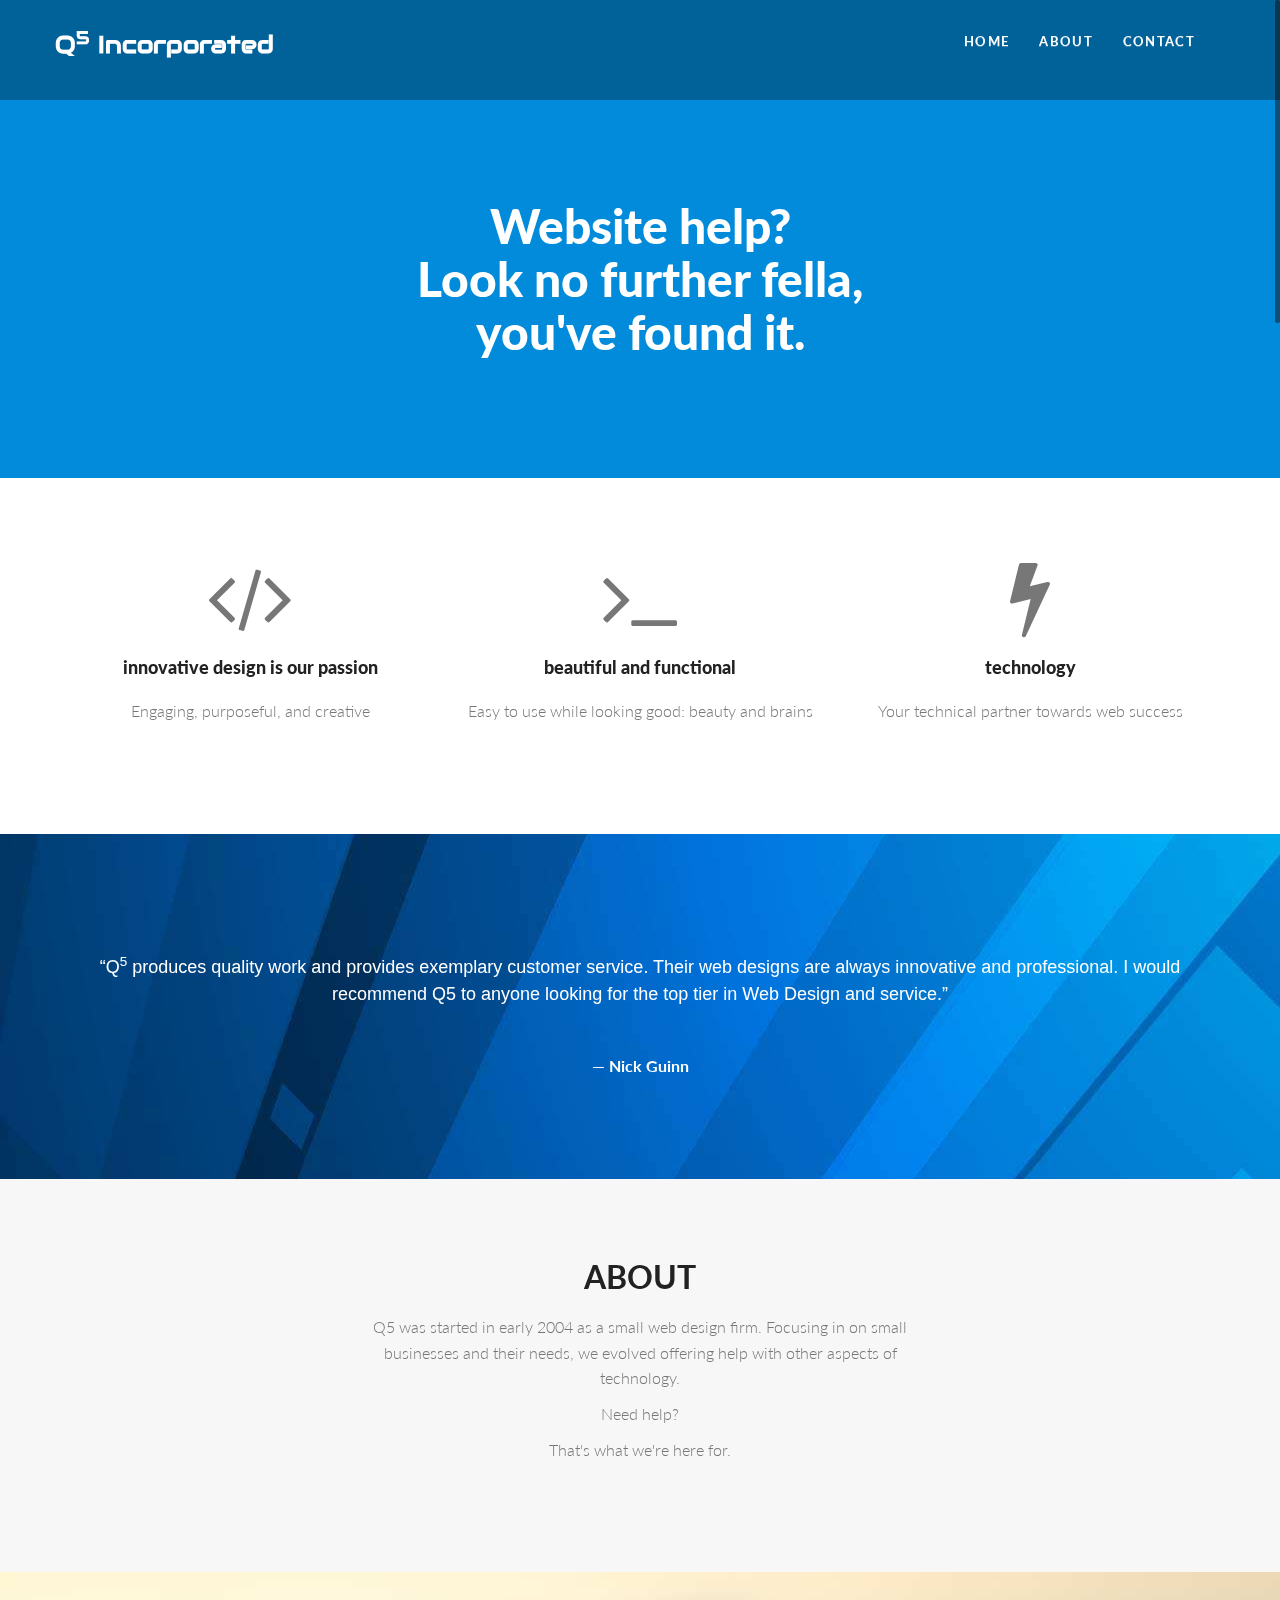
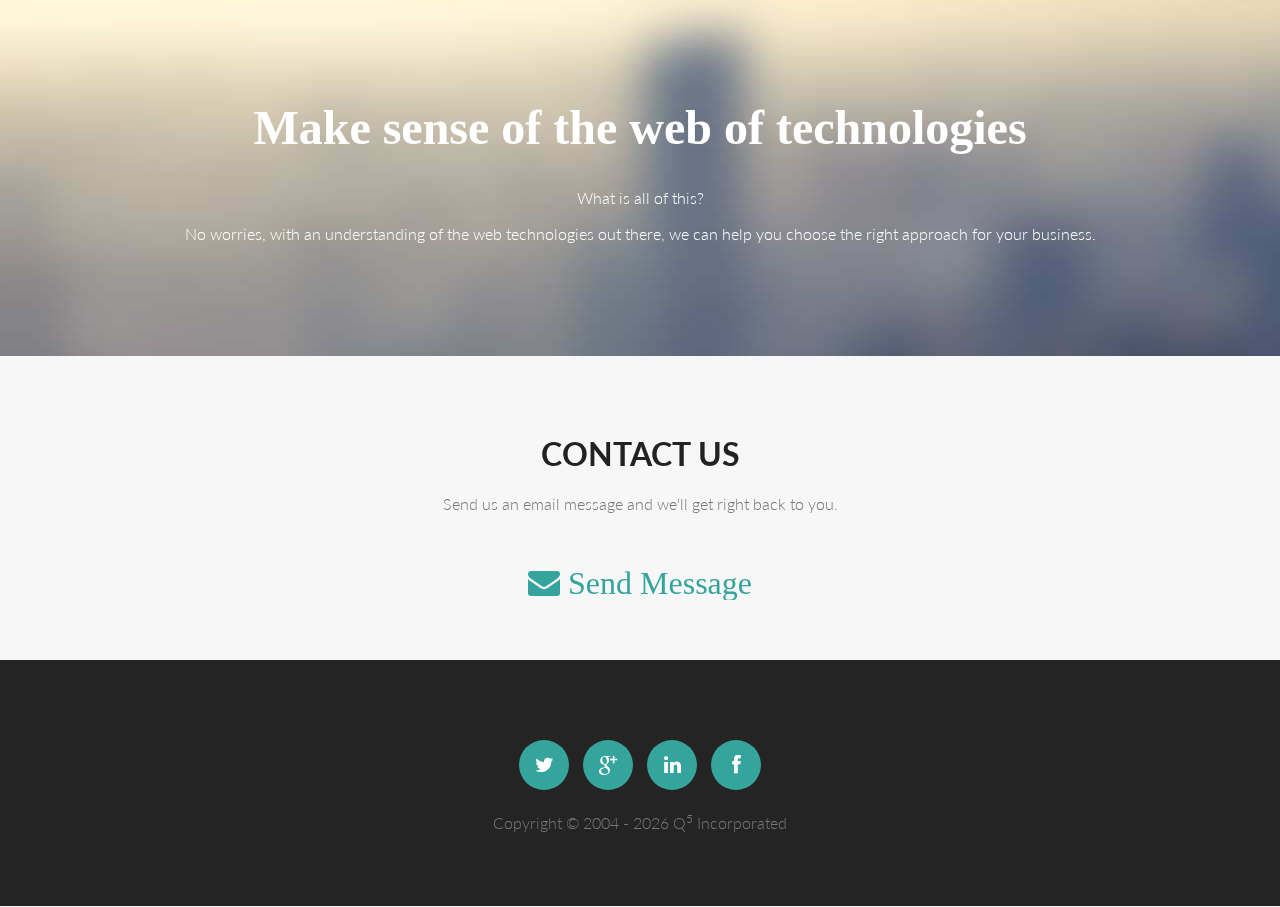
<file: index.html>
<!DOCTYPE html>
<!--[if lt IE 7]>      <html class="no-js lt-ie9 lt-ie8 lt-ie7"> <![endif]-->
<!--[if IE 7]>         <html class="no-js lt-ie9 lt-ie8"> <![endif]-->
<!--[if IE 8]>         <html class="no-js lt-ie9"> <![endif]-->
<!--[if gt IE 8]><!--> <html class="no-js"> <!--<![endif]-->
    <head>
		<!-- BASICS -->
        <meta charset="utf-8">
		<meta http-equiv="X-UA-Compatible" content="IE=edge,chrome=1">
        <title>Q5 Incorporated</title>
        <meta name="description" content="">
		<meta name="viewport" content="width=device-width, initial-scale=1.0">
		<link rel="stylesheet" type="text/css" href="css/isotope.css" media="screen" />
		<link rel="stylesheet" href="js/fancybox/jquery.fancybox.css" type="text/css" media="screen" />
		<link rel="stylesheet" href="css/bootstrap.css">
		<link rel="stylesheet" href="css/bootstrap-theme.css">
        <link rel="stylesheet" href="css/style.css">
		<!-- skin -->
		<link rel="stylesheet" href="skin/default.css">
		<link rel="icon" type="image/ico" href="/favicon.ico" />
    </head>

    <body>
		<section id="header" class="appear"></section>
		<div class="navbar navbar-fixed-top" role="navigation" data-0="line-height:100px; height:100px; background-color:rgba(0,0,0,0.3);" data-300="line-height:60px; height:60px; background-color:rgba(0,0,0,1);">
			 <div class="container">
				<div class="navbar-header">
					<button type="button" class="navbar-toggle" data-toggle="collapse" data-target=".navbar-collapse">
						<span class="fa fa-bars color-white"></span>
					</button>
					<h1><a class="navbar-brand" href="/" data-0="line-height:90px;" data-300="line-height:50px;">
						<!--<img src="uploads/Q5-250X116.png" alt="Q5-250X116" width="250" height="40">-->
						Q<sup>5</sup> Incorporated
					</a></h1>
				</div>
				<div class="navbar-collapse collapse">
					<ul class="nav navbar-nav" data-0="margin-top:20px;" data-300="margin-top:5px;">
						<li class="active"><a href="/">Home</a></li>
						<li><a href="#section-about">About</a></li>
<!--						<li><a href="#section-works">Portfolio</a></li>-->
						<li><a href="#section-contact">Contact</a></li>
					</ul>
				</div><!--/.navbar-collapse -->
			</div>
		</div>

		<section class="featured">
			<div class="container">
				<div class="row mar-bot40">
					<div class="col-md-6 col-md-offset-3">

						<div class="align-center">
<!--							<i class="fa fa-flask fa-5x mar-bot20"></i>-->
							<h2 class="slogan"><!--Welcome to Q<sup>5</sup> Incorporated-->
<!--							<img src="uploads/Q5-250X116.png" /></h2>-->
							<p>
							Website help?<br />Look no further fella, you've found it.
							</p>
						</div>
					</div>
				</div>
			</div>
		</section>

		<!-- services -->
		<section id="section-services" class="section pad-bot30 bg-white">
		<div class="container">

			<div class="row mar-bot40">
				<div class="col-lg-4" >
					<div class="align-center">
						<i class="fa fa-code fa-5x mar-bot20"></i>
						<h4 class="text-bold">innovative design is our passion</h4>
						<p>Engaging, purposeful, and creative
						</p>
					</div>
				</div>

				<div class="col-lg-4" >
					<div class="align-center">
						<i class="fa fa-terminal fa-5x mar-bot20"></i>
						<h4 class="text-bold">beautiful and functional</h4>
						<p>Easy to use while looking good: beauty and brains
						</p>
					</div>
				</div>

				<div class="col-lg-4" >
					<div class="align-center">
						<i class="fa fa-bolt fa-5x mar-bot20"></i>
						<h4 class="text-bold">technology</h4>
						<p>Your technical partner towards web success
						</p>
					</div>
				</div>

			</div>

		</div>
		</section>

		<!-- spacer section:testimonial -->
		<section id="testimonials" class="section" data-stellar-background-ratio="0.5">
		<div class="container">
			<div class="row">
					<div class="col-lg-12">
							<div class="align-center">
										<div class="testimonial pad-top40 pad-bot40 clearfix">
											<h5>&#8220;Q<sup>5</sup> produces quality work and provides exemplary customer service. Their web designs are always innovative and professional. I would recommend Q5 to anyone looking for the top tier in Web Design and service.&#8221;
											</h5>
											<br/>
											<span class="author">&mdash; Nick Guinn</span>
										</div>

								</div>
							</div>
					</div>

			</div>
		</div>
		</section>

		<!-- about -->
		<section id="section-about" class="section appear clearfix">
		<div class="container">

				<div class="row mar-bot40">
					<div class="col-md-offset-3 col-md-6">
						<div class="section-header">
							<h2 class="section-heading animated" data-animation="bounceInUp">About</h2>
							<p>Q5 was started in early 2004 as a small web design firm. Focusing in on small businesses and their needs, we evolved offering help with other aspects of technology.</p>
							<p>Need help?</p>
							<p>That's what we're here for.</p>
						</div>
					</div>
				</div>

<!--					<div class="row align-center mar-bot40">
						<div class="col-md-3">
							<div class="team-member">
								<figure class="member-photo"><img src="img/team/member1.jpg" alt="" /></figure>
								<div class="team-detail">
									<h4>Jason Doe</h4>
									<span>User experiences</span>
								</div>
							</div>
						</div>
						<div class="col-md-3">
							<div class="team-member">
								<figure class="member-photo"><img src="img/team/member2.jpg" alt="" /></figure>
								<div class="team-detail">
									<h4>Timothy Clark</h4>
									<span>Web developer</span>
								</div>
							</div>
						</div>
						<div class="col-md-3">
							<div class="team-member">
								<figure class="member-photo"><img src="img/team/member3.jpg" alt="" /></figure>
								<div class="team-detail">
								<h4>Vicky Tan</h4>
									<span>Web designer</span>
								</div>
							</div>
						</div>
						<div class="col-md-3">
							<div class="team-member">
								<figure class="member-photo"><img src="img/team/member4.jpg" alt="" /></figure>
								<div class="team-detail">
								<h4>Kevin Peterson</h4>
									<span>UI designer</span>
								</div>
							</div>
						</div>
					</div>-->

		</div>
		</section>
		<!-- /about -->

		<!-- spacer section:stats -->
		<section id="parallax1" class="section pad-top40 pad-bot40" data-stellar-background-ratio="0.5">
			<div class="container">
            <div class="align-center pad-top40 pad-bot40">
                <blockquote class="bigquote color-white">Make sense of the web of technologies</blockquote>
				<p class="color-white">What is all of this?</p>
				<p class="color-white">No worries, with an understanding of the web technologies out there, we can help you choose the right approach for your business.</p>
            </div>
			</div>
		</section>

		<!-- section works -->
<!--		<section id="section-works" class="section appear clearfix">
			<div class="container">

				<div class="row mar-bot40">
					<div class="col-md-offset-3 col-md-6">
						<div class="section-header">
							<h2 class="section-heading animated" data-animation="bounceInUp">Portfolio</h2>
							<p>Neque porro quisquam est, qui dolorem ipsum quia dolor sit amet consectetur, adipisci velit, sed quia non numquam.</p>
						</div>
					</div>
				</div>

                        <div class="row">
                          <nav id="filter" class="col-md-12 text-center">
                            <ul>
                              <li><a href="#" class="current btn-theme btn-small" data-filter="*">All</a></li>
                              <li><a href="#"  class="btn-theme btn-small" data-filter=".webdesign" >Web Design</a></li>
                              <li><a href="#"  class="btn-theme btn-small" data-filter=".photography">Photography</a></li>
                              <li ><a href="#" class="btn-theme btn-small" data-filter=".print">Print</a></li>
                            </ul>
                          </nav>
                          <div class="col-md-12">
                            <div class="row">
                              <div class="portfolio-items isotopeWrapper clearfix" id="3">

                                <article class="col-md-4 isotopeItem webdesign">
									<div class="portfolio-item">
										<img src="img/portfolio/img1.jpg" alt="" />
										 <div class="portfolio-desc align-center">
											<div class="folio-info">
												<h5><a href="#">Portfolio name</a></h5>
												<a href="img/portfolio/img1.jpg" class="fancybox"><i class="fa fa-plus fa-2x"></i></a>
											 </div>
										 </div>
									</div>
                                </article>

                                <article class="col-md-4 isotopeItem photography">
									<div class="portfolio-item">
										<img src="img/portfolio/img2.jpg" alt="" />
										 <div class="portfolio-desc align-center">
											<div class="folio-info">
												<h5><a href="#">Portfolio name</a></h5>
												<a href="img/portfolio/img2.jpg" class="fancybox"><i class="fa fa-plus fa-2x"></i></a>
											 </div>
										 </div>
									</div>
                                </article>


                                <article class="col-md-4 isotopeItem photography">
									<div class="portfolio-item">
										<img src="img/portfolio/img3.jpg" alt="" />
										 <div class="portfolio-desc align-center">
											<div class="folio-info">
												<h5><a href="#">Portfolio name</a></h5>
												<a href="img/portfolio/img3.jpg" class="fancybox"><i class="fa fa-plus fa-2x"></i></a>
											 </div>
										 </div>
									</div>
                                </article>

                                <article class="col-md-4 isotopeItem print">
									<div class="portfolio-item">
										<img src="img/portfolio/img4.jpg" alt="" />
										 <div class="portfolio-desc align-center">
											<div class="folio-info">
												<h5><a href="#">Portfolio name</a></h5>
												<a href="img/portfolio/img4.jpg" class="fancybox"><i class="fa fa-plus fa-2x"></i></a>
											 </div>
										 </div>
									</div>
                                </article>

                                <article class="col-md-4 isotopeItem photography">
									<div class="portfolio-item">
										<img src="img/portfolio/img5.jpg" alt="" />
										 <div class="portfolio-desc align-center">
											<div class="folio-info">
												<h5><a href="#">Portfolio name</a></h5>
												<a href="img/portfolio/img5.jpg" class="fancybox"><i class="fa fa-plus fa-2x"></i></a>
											 </div>
										 </div>
									</div>
                                </article>

                                <article class="col-md-4 isotopeItem webdesign">
									<div class="portfolio-item">
										<img src="img/portfolio/img6.jpg" alt="" />
										 <div class="portfolio-desc align-center">
											<div class="folio-info">
												<h5><a href="#">Portfolio name</a></h5>
												<a href="img/portfolio/img6.jpg" class="fancybox"><i class="fa fa-plus fa-2x"></i></a>
											 </div>
										 </div>
									</div>
                                </article>

                                <article class="col-md-4 isotopeItem print">
									<div class="portfolio-item">
										<img src="img/portfolio/img7.jpg" alt="" />
										 <div class="portfolio-desc align-center">
											<div class="folio-info">
												<h5><a href="#">Portfolio name</a></h5>
												<a href="img/portfolio/img7.jpg" class="fancybox"><i class="fa fa-plus fa-2x"></i></a>
											 </div>
										 </div>
									</div>
                                </article>

                                <article class="col-md-4 isotopeItem photography">
									<div class="portfolio-item">
										<img src="img/portfolio/img8.jpg" alt="" />
										 <div class="portfolio-desc align-center">
											<div class="folio-info">
												<h5><a href="#">Portfolio name</a></h5>
												<a href="img/portfolio/img8.jpg" class="fancybox"><i class="fa fa-plus fa-2x"></i></a>
											 </div>
										 </div>
									</div>
                                </article>

                                <article class="col-md-4 isotopeItem print">
									<div class="portfolio-item">
										<img src="img/portfolio/img9.jpg" alt="" />
										 <div class="portfolio-desc align-center">
											<div class="folio-info">
												<h5><a href="#">Portfolio name</a></h5>
												<a href="img/portfolio/img9.jpg" class="fancybox"><i class="fa fa-plus fa-2x"></i></a>
											 </div>
										 </div>
									</div>
                                </article>
                                </div>

							</div>


							</div>
                        </div>

			</div>
		</section>-->

<!--		<section id="parallax2" class="section parallax" data-stellar-background-ratio="0.5">
            <div class="align-center pad-top40 pad-bot40">
                <blockquote class="bigquote color-white">cognitive processes</blockquote>
				<p class="color-white">Bootstraptaste</p>
            </div>
		</section>-->

		<!-- contact -->
		<section id="section-contact" class="section appear clearfix">
			<div class="container">

				<div class="row mar-bot40">
					<div class="col-md-offset-3 col-md-6">
						<div class="section-header">
							<h2 class="section-heading animated" data-animation="bounceInUp">Contact us</h2>
							<p>Send us an email message and we'll get right back to you.</p>
						</div>
					</div>
				</div>
				<div class="row">
					<div class="col-md-8 col-md-offset-2">
<!-- 						<div class="cform" id="contact-form">
							<div id="sendmessage">
								 Your message has been sent. Thank you!
							</div>
							<form action="contact/contact.php" method="post" role="form" class="contactForm">
							  <div class="form-group">
								<label for="name">Your Name</label>
								<input type="text" name="name" class="form-control" id="name" placeholder="Your Name" data-rule="maxlen:4" data-msg="Please enter at least 4 chars" />
								<div class="validation"></div>
							  </div>
							  <div class="form-group">
								<label for="email">Your Email</label>
								<input type="email" class="form-control" name="email" id="email" placeholder="Your Email" data-rule="email" data-msg="Please enter a valid email" />
								<div class="validation"></div>
							  </div>
							  <div class="form-group">
								<label for="subject">Subject</label>
								<input type="text" class="form-control" name="subject" id="subject" placeholder="Subject" data-rule="maxlen:4" data-msg="Please enter at least 8 chars of subject" />
								<div class="validation"></div>
							  </div>
							  <div class="form-group">
								<label for="message">Message</label>
								<textarea class="form-control" name="message" rows="5" data-rule="required" data-msg="Please write something for us"></textarea>
								<div class="validation"></div>
							  </div>

							  <button type="submit" class="btn btn-theme pull-left">SEND MESSAGE</button>
							</form>
 -->
							<div class="align-center">
								<script type="text/javascript" language="javascript">
								<!--
								// Email obfuscator script 2.1 by Tim Williams, University of Arizona
								// Random encryption key feature by Andrew Moulden, Site Engineering Ltd
								// This code is freeware provided these four comment lines remain intact
								// A wizard to generate this code is at http://www.jottings.com/obfuscator/
								{ coded = "9oYNCF@KGCQumodmoY9tW.umc"
								  key = "AwVKi2fS3cevad80s1Hn5olZ7IEPhCMTxButNYWJqFU6QGmR4DpOzkXbyjrg9L"
								  shift=coded.length
								  link=""
								  for (i=0; i<coded.length; i++) {
								    if (key.indexOf(coded.charAt(i))==-1) {
								      ltr = coded.charAt(i)
								      link += (ltr)
								    }
								    else {
								      ltr = (key.indexOf(coded.charAt(i))-shift+key.length) % key.length
								      link += (key.charAt(ltr))
								    }
								  }
								document.write("<a class='' href='mailto:"+link+"'><i class='fa fa-envelope fa-2x'> Send Message</i></a>")
								}
								//-->
								</script><noscript>Sorry, you need Javascript on to email me.</noscript>
								<br />
							</div>
						</div>
					</div>
					<!-- ./span12 -->
				</div>

			</div>
		</section>
		<!-- map -->
<!--		<section id="section-map" class="clearfix">
			<div id="map"></div>
		</section>-->

	<section id="footer" class="section footer">
		<div class="container">
			<div class="row animated opacity mar-bot20" data-andown="fadeIn" data-animation="animation">
				<div class="col-sm-12 align-center">
                    <ul class="social-network social-circle">
<!--                        <li><a href="#" class="icoRss" title="Rss"><i class="fa fa-rss"></i></a></li>-->
                        <li><a href="http://twitter.com/tquizzle" class="icoTwitter" title="Twitter"><i class="fa fa-twitter"></i></a></li>
                        <li><a href="#" class="icoGoogle" title="Google +"><i class="fa fa-google-plus"></i></a></li>
                        <li><a href="http://linkedin.com/in/tquinnelly" class="icoLinkedin" title="Linkedin"><i class="fa fa-linkedin"></i></a></li>
                        <li><a href="https://www.facebook.com/Q5Inc" class="icoFacebook" title="Facebook"><i class="fa fa-facebook"></i></a></li>
                    </ul>
				</div>
			</div>

			<div class="row align-center copyright">
					<div class="col-sm-12"><p>Copyright &copy; 2004 - 
						<script type="text/javascript">
							<!--
								var dateFormat = new Date()
								var year = dateFormat.getFullYear()
								document.write(year)
							//-->
						</script> Q<sup>5</sup> Incorporated</p>
					</div>
			</div>
		</div>

	</section>
	<a href="#header" class="scrollup"><i class="fa fa-chevron-up"></i></a>

	<script src="js/modernizr-2.6.2-respond-1.1.0.min.js"></script>
	<script src="js/jquery.js"></script>
	<script src="js/jquery.easing.1.3.js"></script>
  <script src="js/bootstrap.min.js"></script>
<!--	<script src="https://maps.googleapis.com/maps/api/js?key=AIzaSyASm3CwaK9qtcZEWYa-iQwHaGi3gcosAJc&sensor=false"></script>-->
	<script src="js/jquery.isotope.min.js"></script>
	<script src="js/jquery.nicescroll.min.js"></script>
	<script src="js/fancybox/jquery.fancybox.pack.js"></script>
	<script src="js/skrollr.min.js"></script>
	<script src="js/jquery.scrollTo-1.4.3.1-min.js"></script>
	<script src="js/jquery.localscroll-1.2.7-min.js"></script>
	<script src="js/stellar.js"></script>
	<script src="js/jquery.appear.js"></script>
	<script src="js/validate.js"></script>
  <script src="js/main.js"></script>
<!--        <script type="text/javascript">
            // When the window has finished loading create our google map below
            google.maps.event.addDomListener(window, 'load', init);

            function init() {
                // Basic options for a simple Google Map
                // For more options see: https://developers.google.com/maps/documentation/javascript/reference#MapOptions
                var mapOptions = {
                    // How zoomed in you want the map to start at (always required)
                    zoom: 11,

                    // The latitude and longitude to center the map (always required)
                    center: new google.maps.LatLng(40.6700, -73.9400), // New York

                    // How you would like to style the map.
                    // This is where you would paste any style found on Snazzy Maps.
                    styles: [	{		featureType:"all",		elementType:"all",		stylers:[		{			invert_lightness:true		},		{			saturation:10		},		{			lightness:30		},		{			gamma:0.5		},		{			hue:"#1C705B"		}		]	}	]
                };

                // Get the HTML DOM element that will contain your map
                // We are using a div with id="map" seen below in the <body>
                var mapElement = document.getElementById('map');

                // Create the Google Map using out element and options defined above
                var map = new google.maps.Map(mapElement, mapOptions);
            }
        </script>-->
	</body>
</html>
</file>
<file: css/isotope.css>
/* Start: Recommended Isotope styles */

/**** Isotope Filtering ****/

.isotope-item {
  z-index: 2;
}

.isotope-hidden.isotope-item {
  pointer-events: none;
  z-index: 1;
}

/**** Isotope CSS3 transitions ****/

.isotope,
.isotope .isotope-item {
  -webkit-transition-duration: 0.8s;
     -moz-transition-duration: 0.8s;
      -ms-transition-duration: 0.8s;
       -o-transition-duration: 0.8s;
          transition-duration: 0.8s;
}

.isotope {
  -webkit-transition-property: height, width;
     -moz-transition-property: height, width;
      -ms-transition-property: height, width;
       -o-transition-property: height, width;
          transition-property: height, width;
}

.isotope .isotope-item {
  -webkit-transition-property: -webkit-transform, opacity;
     -moz-transition-property:    -moz-transform, opacity;
      -ms-transition-property:     -ms-transform, opacity;
       -o-transition-property:         top, left, opacity;
          transition-property:         transform, opacity;
}

/**** disabling Isotope CSS3 transitions ****/

.isotope.no-transition,
.isotope.no-transition .isotope-item,
.isotope .isotope-item.no-transition {
  -webkit-transition-duration: 0s;
     -moz-transition-duration: 0s;
      -ms-transition-duration: 0s;
       -o-transition-duration: 0s;
          transition-duration: 0s;
}

/* End: Recommended Isotope styles */



/* disable CSS transitions for containers with infinite scrolling*/
.isotope.infinite-scrolling {
  -webkit-transition: none;
     -moz-transition: none;
      -ms-transition: none;
       -o-transition: none;
          transition: none;
}



/**** Isotope styles ****/

/* required for containers to inherit vertical size from window */
/*html,
body {
  height: 100%;
}*/

#container {
  border: 1px solid #666;
  padding: 5px;
  margin-bottom: 20px;
}

.element {
  width: 110px;
  height: 110px;
  margin: 5px;
  float: left;
  overflow: hidden;
  position: relative;
  background: #888;
  color: #222;
  -webkit-border-top-right-radius: 1.2em;
      -moz-border-radius-topright: 1.2em;
          border-top-right-radius: 1.2em;
}

.element.alkali          { background: #F00; background: hsl(   0, 100%, 50%); }
.element.alkaline-earth  { background: #F80; background: hsl(  36, 100%, 50%); }
.element.lanthanoid      { background: #FF0; background: hsl(  72, 100%, 50%); }
.element.actinoid        { background: #0F0; background: hsl( 108, 100%, 50%); }
.element.transition      { background: #0F8; background: hsl( 144, 100%, 50%); }
.element.post-transition { background: #0FF; background: hsl( 180, 100%, 50%); }
.element.metalloid       { background: #08F; background: hsl( 216, 100%, 50%); }
.element.other.nonmetal  { background: #00F; background: hsl( 252, 100%, 50%); }
.element.halogen         { background: #F0F; background: hsl( 288, 100%, 50%); }
.element.noble-gas       { background: #F08; background: hsl( 324, 100%, 50%); }


.element * {
  position: absolute;
  margin: 0;
}

.element .symbol {
  left: 0.2em;
  top: 0.4em;
  font-size: 3.8em;
  line-height: 1.0em;
  color: #FFF;
}
.element.large .symbol {
  font-size: 4.5em;
}

.element.fake .symbol {
  color: #000;
}

.element .name {
  left: 0.5em;
  bottom: 1.6em;
  font-size: 1.05em;
}

.element .weight {
  font-size: 0.9em;
  left: 0.5em;
  bottom: 0.5em;
}

.element .number {
  font-size: 1.25em;
  font-weight: bold;
  color: hsla(0,0%,0%,.5);
  right: 0.5em;
  top: 0.5em;
}

.variable-sizes .element.width2 { width: 230px; }

.variable-sizes .element.height2 { height: 230px; }

.variable-sizes .element.width2.height2 {
  font-size: 2.0em;
}

.element.large,
.variable-sizes .element.large,
.variable-sizes .element.large.width2.height2 {
  font-size: 3.0em;
  width: 350px;
  height: 350px;
  z-index: 100;
}

.clickable .element:hover {
  cursor: pointer;
}

.clickable .element:hover h3 {
  text-shadow:
    0 0 10px white,
    0 0 10px white
  ;
}

.clickable .element:hover h2 {
  color: white;
}
</file>
<file: skin/default.css>
/*
#1 = 35A49C
#2 = 79CDC0
*/
a {
	color: #35A49C;
}
a:hover {
	color: #79CDC0;
}

h1 {
	font-family: 'Audiowide', cursive;
}

/* menu */
.nav>li>a:hover {
	color: #79CDC0;
}

.navbar .navbar-nav > .active > a {
	color: #79CDC0;
}
.navbar-collapse.collapse {
	height: 300px;
}

/* flexslider */
.flex-control-paging li a {
	background: #35A49C;
}

.flex-direction-nav a:hover{
	background-color:#35A49C;
}

.testimonial span.author a {
	color: #79CDC0;
}

/* --- icon box hover --- */
.hi-icon-effect-5 .hi-icon {
	color: #35A49C;
	box-shadow: 0 0 0 4px #35A49C;
}
.no-touch .hi-icon-effect-5 .hi-icon:hover {
	background: #35A49C;
	box-shadow: 0 0 0 8px  #79CDC0;
}

/* -- featured section -- */
section.featured {
	background: #028BDB !important;
}

/* portfolio */
.portfolio-item .portfolio-desc {
	background: #35A49C;
}

/* btn */
.btn-theme {
  background: #79CDC0;
}
.btn-theme:hover,.btn-theme:focus,.btn-theme:active{
  background: #35A49C;
}
.btn-cta,.btn-cta.btn-lg {
  background: #35A49C;
  border-color: #79CDC0;
}

.btn-cta:focus,.btn-cta:active{
   border-color: #35A49C;
}

/* contact */
.validation {
	color:#35A49C;
}

/* footer */
.social-circle li a {
	background:#35A49C;
}

a.scrollup{
	background:#35A49C;
}
</file>
<file: css/style.css>
/* ==== Google font ==== */
@import url('http://fonts.googleapis.com/css?family=Audiowide|Lato:400,300,700,900');
/* === fontawesome === */
@import url('font-awesome.css');
/* ==== overwrite bootstrap standard ==== */
@import url('overwrite.css');
@import url('animate.css');
/*==========================================================================
  General
  ========================================================================== */
body {
	color:#777;
	background: #f7f7f7;
	font-size: 16px;
	line-height: 1.6em;
	font-weight: 300;
	text-shadow: none;
}

.clear {
	clear: both;
}

body, h1, h2, h3, h4, h5, h6, .h1, .h2, .h3, .h4, .h5, .h6 {
	font-family: 'Lato', sans-serif;
}
h1, h2, h3, h4, h5, h6 {
	color:#222;
}

h1,h2,h3,h4,h5,h6 {
	font-style: normal;
	margin: 0 0 20px 0;
}
h1 { font-size: 40px; line-height: 30px; }
h2 { font-size: 32px; }
h3 { font-size: 24px; }
h4 { font-size: 18px; }
h5 { font-size: 16px; }
.txt-light { font-weight: 300; }
.txt-regular { font-weight: 400; }
.txt-bold { font-weight: 700; }
.txt-uppercase { text-transform: uppercase; }

blockquote {
	font-family: Georgia, serif;
}

blockquote.bigquote {
	border: none;
	font-size: 48px;
	font-weight: 700;
	line-height: 1.1em;
}

.text-bold {
	font-weight: 900;
}

article,aside,details,figcaption,figure,footer,header,hgroup,menu,nav,section {
	display: block;
}


small {
	font-size: 70%;
	font-weight: 100;
}

a:hover {
	text-decoration: none;
}

:focus {
	outline: none;
}

.color-white.txt-shadow {
	text-shadow: 1px 1px 0 rgba(0, 0, 0, 0.2);
}

.t-uppercase {
	text-transform: uppercase;
}

/*==========================================================================
  Misc & Adjust 
 ========================================================================== */
.row {
	z-index: 9999;
}

.big {
	font-size: 20pt;
	font-weight: 300;
}


.blink:hover {
	opacity: 0.9;
}

.half-offset {
	margin-bottom: 75px !important;
}

.no-offset {
	margin: 0 !important;
	padding: 0;
}

.content,.container {
	overflow: hidden;
}

.trans {
	border: 0 !important;
	background: 0 !important;
	box-shadow: none !important;
	-webkit-box-shadow: none !important;
}

.nobg {
	background: 0;
	border: 0;
}

.noborder {
	border: 0 !important;
}

.color-white {
	color: #fff;
}

.theme-bg {
	background-color: #ff7701 !important;
}

.normalize-font-top {
	padding-top: 25px;
}



/* --- float --- */
.float-left {
	float: left;
}

.float-right {
	float: right;
}

/* --- align --- */
.align-left {
	text-align: left;
}
.align-right {
	text-align: right;
}
.align-center {
	text-align: center;
}

/* ---- padding ---- */
/* top */
.pad-top0 {
	padding-top: 0;
}
.pad-top5 {
	padding-top: 5px;
}

.pad-top10 {
	padding-top: 10px;
}

.pad-top15 {
	padding-top: 15px;
}
.pad-top20 {
	padding-top: 20px;
}
.pad-top25 {
	padding-top: 25px;
}
.pad-top30 {
	padding-top: 30px;
}
.pad-top35 {
	padding-top: 35px;
}
.pad-top40 {
	padding-top: 40px;
}
/* bottom */
.pad-bot0 {
	padding-bottom: 0;
}
.pad-bot5 {
	padding-bottom: 5px;
}

.pad-bot10 {
	padding-bottom: 10px;
}

.pad-bot15 {
	padding-bottom: 15px;
}
.pad-bot20 {
	padding-bottom: 20px;
}
.pad-bot25 {
	padding-bottom: 25px;
}
.pad-bot30 {
	padding-bottom: 30px;
}
.pad-bot35 {
	padding-bottom: 35px;
}
.pad-bot40 {
	padding-bottom: 40px;
}


/* ---- margin --- */
.mar-left5 { margin-left: 5px; }
.mar-left10 { margin-left: 10px; }
.mar-left15 { margin-left: 15px; }
.mar-left20 { margin-left: 20px; }
.mar-left25 { margin-left: 25px; }
.mar-left30 { margin-left: 30px; }

.mar-right5 { margin-right: 5px; }
.mar-right10 { margin-right: 10px; }
.mar-right15 { margin-right: 15px; }
.mar-right20 { margin-right: 20px; }
.mar-right25 { margin-right: 25px; }
.mar-right30 { margin-right: 30px; }

/* top */
.mar-top0 {
	margin-top: 0;
}
.mar-top5 {
	margin-top: 5px;
}

.mar-top10 {
	margin-top: 10px;
}

.mar-top15 {
	margin-top: 15px;
}
.mar-top20 {
	margin-top: 20px;
}
.mar-top25 {
	margin-top: 25px;
}
.mar-top30 {
	margin-top: 30px;
}
.mar-top35 {
	margin-top: 35px;
}
.mar-top40 {
	margin-top: 40px;
}


/* bottom */
.mar-bot0 {
	margin-bottom: 0;
}
.mar-bot5 {
	margin-bottom: 5px;
}

.mar-bot10 {
	margin-bottom: 10px;
}

.mar-bot15 {
	margin-bottom: 15px;
}
.mar-bot20 {
	margin-bottom: 20px;
}
.mar-bot25 {
	margin-bottom: 25px;
}
.mar-bot30 {
	margin-bottom: 30px;
}
.mar-bot35 {
	margin-bottom: 35px;
}
.mar-bot40 {
	margin-bottom: 40px;
}


/*===========================
  --- Sections ----
=========================== */

section.section {
	margin:0;
	padding: 80px 0 60px 0;
}

.bg-white {
	background-color: #fff;
}

/* --- section heading --- */
.section-header {
	text-align: center;
}
.section-header h2.section-heading {
	text-transform: uppercase;
	font-weight: 700;
}

/* ==========================
 --- Parallax ---
============================= */

#parallax1{	
	background-image: url(../img/parallax/parallax_back1.jpg);
}
#parallax2{	
	background-image: url(../img/parallax/img2.jpg);
}
#testimonials{	
	background-image: url(../img/parallax/parallax_back2.jpg);
}
/*===========================
  --- Header & menu ----
=========================== */
.navbar {
	line-height: 100px;
	height: 100px;
	background-color: rgba(0,0,0,0.3);
	display: block;
	vertical-align: middle;
	text-align: center;
	margin-bottom: 0;
	padding-bottom:0;
}

.navbar .navbar-collapse {
	margin-bottom: 0;
	padding-bottom:0;
}

.nav li {
	height: 100%;
	line-height: 100%;
	margin-bottom: 0;
	padding-bottom:0;
}

.nav>li>a {
	display: table-cell;
	height: 100%;
	line-height: 100%;
	vertical-align: middle;
	color: #fff;
	font-weight: 700;
	font-size: 13px;
	letter-spacing: .1em;
	text-transform: uppercase;
}

.nav>li>a:hover {
	color: #fff;
	background: none;
}

.navbar-nav {
	float: right;
	margin-bottom: 0;
	padding-bottom:0;	
}

.navbar .navbar-nav > .active > a {
	color: #fff;
}
.navbar .navbar-nav > .active > a {
	padding-bottom: 22px;
}

h1 a.navbar-brand {
	font-size: 24px;
	color: #fff;
	font-weight: 900;
	text-shadow: none;
}

.navbar-brand {
	padding: 0;
	display: table-cell;
	vertical-align: middle;
	line-height: 90px;
}

.navbar-brand img {
	vertical-align: middle;
}

.navbar-toggle {
	padding: 0;
	margin: 0;
	width: 80px;
}

.navbar-collapse.in {
	margin-top: -5px !important;
}



/*===========================
  --- Featured section ----
=========================== */

section.featured {
	padding: 200px 0 60px;
	background: #70B9B0;
	color: #fdfdfd;
}

section.featured h2.slogan {
	color: #fff;
	font-size: 48px;
	font-weight: 900;
}
  
 /* inner heading */
section.featured.inner {
	background: #eee;
	padding: 150px 0 50px;
}
  
  
/* --- Flexslider --- */
.flexslider {
	margin: 0;
	background: 0;
	border: 0;
	box-shadow: none;
	-webkit-box-shadow: none;
}

.flex-control-paging li a {
	width: 8px;
	height: 8px;
}

.flex-control-paging li a.flex-active {
	background: #fff;
}

.flex-control-nav {
	bottom: -25px;
}

.flexslider .slides img {
	width: auto;
	display: inline;
}

.flex-direction-nav a {
	display: block;
	width: 50px;
	height: 98px;
	margin: -29px -20px 0;
	position: absolute;
	top: 30%;
	z-index: 10;
	overflow: hidden;
	opacity: 0;
	cursor: pointer;
	color: rgba(0,0,0,0.8);
	text-shadow: 1px 1px 0 rgba(255,255,255,0.3);
	-webkit-transition: all .3s ease;
	-moz-transition: all .3s ease;
	transition: all .3s ease;
}

.flex-direction-nav .flex-next {
	right: -70px;
	background: url(http://q5incorporated.com/img/arrow_large_right.png) no-repeat top left;
}

.flex-direction-nav .flex-prev {
	left: -70px;
	background: url(http://q5incorporated.com/img/arrow_large_left.png) no-repeat top left;
}

.flex-direction-nav a.flex-next:before {
	content: none !important;
}

/* removing default arrows */
.flex-direction-nav a:before {
	content: none !important;
}

/* --- Revolution slider --- */

.featured .fullwidthbanner ul {
	list-style: none;
	padding:0;
}

.tp-rightarrow.large {
	margin-left: 0;
}

.tp-leftarrow.default {
	width: 49px !important;
	height: 98px !important;
	background: url(http://q5incorporated.com/img/arrow_small_left.png) no-Repeat top left;
}

.tp-rightarrow.default {
	width: 49px !important;
	height: 98px !important;
	background: url(http://q5incorporated.com/img/arrow_small_right.png) no-Repeat top left;
}

.fullwidthbanner-container {
	padding-top: 100px;
	width: 100% !important;
	position: relative;
	padding: 0;
	max-height: 650px !important;
	overflow: hidden;
}

.fullwidthbanner {
	height: 650px;
}

.tp-bullets.simplebullets.round .bullet {
	background: url(http://q5incorporated.com/img/bullets-new.png) no-repeat top left;
}  

.tp-caption.large_bold_white {
	font-size:60px;
	line-height:60px;
	font-weight:800;
	font-family:"Open Sans";
	color: #fff;
	text-decoration:none;
	background-color:transparent;
	text-shadow:none;
	margin:0px;
	padding:1px 4px 0px;
	border-width:0px;
	border-color:rgb(255, 214, 88);
	border-style:none;
}
.tp-caption.small_thin_white {
	font-size:18px;
	line-height:26px;
	font-weight:300;
	font-family:"Open Sans";
	color: #fff;
	text-decoration:none;
	background-color:transparent;
	padding:1px 4px 0px;
	text-shadow:none;
	margin:0px;
	border-width:0px;
	border-color:rgb(255, 214, 88);
	border-style:none;
}


.fullwidthbanner a.btn {
	color: #fff;
}

/*==========================
About
=========================== */

.member-photo {
	box-sizing:border-box;
	-webkit-border-radius:50%;
		-moz-border-radius:50%;
			border-radius:50%;	
	margin: 0 0 20px 0;
}
.member-photo img {
	-webkit-border-radius:50%;
		-moz-border-radius:50%;
			border-radius:50%;	
}

.team-detail h4 {
	font-weight: 700;
}


/*===========================
  Portfolio
============================ */
nav#filter a {
	background-color: #EEE;
	color:#555;
}
nav#filter a:hover, nav#filter a.current {
	background-color: #44BCDD;
	color:#fff;
}

/* ------- */

.isotopeWrapper article{
    margin-bottom: 30px;
}

#portfolio img  {
	width:100%;
}

#portfolio article p {
	margin-bottom:1.45em;/*set next row on the baseline*/
}
nav#filter {
	margin-bottom:1.5em;
}

nav#filter li {
	display:inline-block;
	margin:0 0 0 5px;
}
nav#filter a {
	padding: 4px 12px;
	line-height: 20px;
	text-decoration: none;
}


.portfolio-items article img {width:100%;} 

.portfolio-item {
	display: block;
	position: relative;
	-webkit-transition: all 0.2s ease-in-out;
	-moz-transition: all 0.2s ease-in-out;
	-o-transition: all 0.2s ease-in-out;
	transition: all 0.2s ease-in-out;
}
.portfolio-item img {
	-webkit-transition: all 300ms linear;
	-moz-transition: all 300ms linear;
	-o-transition: all 300ms linear;
	-ms-transition: all 300ms linear;
	transition: all 300ms linear;

}
.portfolio-item .portfolio-desc {
    display: block;
    opacity: 0;
    position: absolute;
    width: 100%;
	left: 0;
	top: 0;
	color: rgba(220, 220, 220);
}


.portfolio-item:hover .portfolio-desc {
	padding-top: 20%;
	height: 100%;
    transition: all 200ms ease-in-out 0s;
	opacity: 1;
}

.portfolio-item .portfolio-desc a {
	color: #fff;
}
.portfolio-item .portfolio-desc a:hover {
	/*text-shadow: 2px 2px 1px rgba(0, 0, 0, 0.7);*/
	text-decoration: none;
}
.portfolio-item .portfolio-desc .folio-info {
	top:-20px;
	padding: 30px;
	height: 0;
    opacity: 0;
    position: relative;
}

.portfolio-item:hover .folio-info{
	height: 100%;
    opacity: 1;
    transition: all 500ms ease-in-out 0s;
	top:5px;
}



.portfolio-item .portfolio-desc .folio-info h5 {
	text-transform: uppercase;
}
.portfolio-item .portfolio-desc .folio-info p {
	color: #ffffff;
	font-size: 12px;
}


/*===========================
  --- Testimonial ----
=========================== */
#testimonals {
	padding-top: 20px;
	padding-bottom:40px;
	position:relative;
	margin-top:50px;
}
.testimonial i {
	color: #fff;
}
.testimonial span.author {
	color: #fff;
	font-weight: 700;
}

.testimonial h5 {
	color: #fff;
	font-size: 18px;
	font-family: Georgia, sans-serif;
	line-height: 1.5em;
}	

/*===========================
  --- Contact ----
=========================== */

.validation {
	display:none;
	margin: 0 0 20px;
	font-weight:400;
	font-size:13px;
}

#sendmessage {
	border:1px solid #fff;
	display:none;
	text-align:center;
	padding:15px 12px 15px;
	margin:10px 0;
	font-weight:600;
	margin-bottom:30px;
}

#sendmessage.show,.show  {
	display:block;
}

#contact-form {
	position: relative;
	z-index: 999;
}

#contact-form input[type=text],#contact-form input[type=email], .contactForm textarea {
	width: 100%;
	background: rgba(227, 231, 228, 1);
	font-family: 'Open Sans', sans serif;
	border: 0;
	font-size:14px;
	text-align: left;
	vertical-align: middle;
	padding:0 10px;
}
#contact-form input[type=text]:focus,#contact-form input[type=email]:focus, .contactForm textarea:focus {
	background: rgba(101, 106, 100, 1);
	color: #eff1ef;
	box-shadow: none;
	-moz-box-shadow: none;
	-webkit-box-shadow: none;
	transition: background 0.25 ease-in;
	-moz-transition: background 0.25 ease-in;
	-webkit-transition: background 0.25 ease-in;
}
#contact-form input[type=text],#contact-form input[type=email] {
	height: 60px;
	margin-bottom:30px;
}
#contact-form input[type=submit] {
	color: #fff;
	width: 185px;
	height: 60px;
	text-shadow: none;
	font-size: 14px;
	padding:0.5em;
	letter-spacing: 0.05em;
	margin: 0 0 20px 0;
	display: block;
	border: 0;
	text-transform: none;
	border-radius: 0;
	-moz-border-radius: 0;
	-webkit-border-radius: 0;
	box-shadow: none;
	-moz-box-shadow: none;
	-webkit-box-shadow: none;
}
#contact-form input[type=submit]:hover, #contact-form input[type=submit]:active {
	background: #43413e !important;
}
#contact-form textarea {
	padding-top: 1em;
}

textarea.form-control {
  -webkit-border-radius: 0;
     -moz-border-radius: 0;
          border-radius: 0;
}

div.cform-response-output {
	max-width: 60%;
	text-align: center;
	margin-left: 40% !important;
	margin-top: 0.5em !important;
	padding: 0.5em !important;
	border-radius: 4px;
	-moz-border-radius: 4px;
	-webkit-border-radius: 4px;
}
.cform-not-valid-tip {
	color: #888;
	border: 1px dotted #ad3729 !important;
	width: 100% !important;
	left: 0 !important;
	padding: 0.5em !important;
	font-family: 'Open Sans', sans-serif;
	box-sizing: border-box;
	-moz-box-sizing: border-box;
	-webkit-box-sizing: border-box;
	border-radius: 4px;
	-moz-border-radius: 4px;
	-webkit-border-radius: 4px;
}

/* google map */
#map {
	height: 500px;
}


/*====================
  Clients
==================== */
#clients img {
	opacity: 0.7;
}

#clients img:hover {
	opacity: 1;
}


/*=========================
  Footer
 ================= */

section#footer {
	background: #242424;
	margin: 0;
}

section#footer .copyright {
	text-align: center;
}

/* footer social icons */
ul.social-network {
	list-style: none;
	display: inline;
	margin-left:0 !important;
	padding: 0;
}
ul.social-network li {
	display: inline;
	margin: 0 5px;
}

/* footer menu */
ul.footer-menu {
	list-style: none;
	display: inline;
	margin-left:0 !important;
	padding: 0;
}
ul.footer-menu li {
	display: inline;
	margin: 0 5px;
}

a.scrollup{
	height:32px;
	width:32px;
	color:#fff;
	font-size:18px;
	line-height:32px;
	text-align:center;
	text-decoration:none;
	position:fixed;
	bottom:10px;
	right:10px;
	z-index:9999;
	opacity:0.5;
}
a.scrollup:hover{
	opacity:1;
	color:#fff;
}

/*===========================
  --- Template Components ----
=========================== */

/* footer social icons */
.social-network a.icoRss:hover {
	background-color: #F56505;
}
.social-network a.icoFacebook:hover {
	background-color:#3B5998;
}
.social-network a.icoTwitter:hover {
	background-color:#33ccff;
}
.social-network a.icoGoogle:hover {
	background-color:#BD3518;
}
.social-network a.icoVimeo:hover {
	background-color:#0590B8;
}
.social-network a.icoLinkedin:hover {
	background-color:#007bb7;
}
.social-network a.icoRss:hover i, .social-network a.icoFacebook:hover i, .social-network a.icoTwitter:hover i, 
.social-network a.icoGoogle:hover i, .social-network a.icoVimeo:hover i, .social-network a.icoLinkedin:hover i {
	color:#fff;
}
a.socialIcon:hover, .socialHoverClass {
	color:#44BCDD;
}

.social-circle li a {
	display:inline-block;
	position:relative;
	margin:0 auto 0 auto;
	-moz-border-radius:50%;
	-webkit-border-radius:50%;
	border-radius:50%;
	text-align:center;
	width: 50px;
	height: 50px;
	font-size:20px;
}
.social-circle li i {
	margin:0;
	line-height:50px;
	text-align: center;
}

.social-circle li a:hover i, .triggeredHover {
	-moz-transform: rotate(360deg);
	-webkit-transform: rotate(360deg);
	-ms--transform: rotate(360deg);
	transform: rotate(360deg);
	-webkit-transition: all 0.2s;
	-moz-transition: all 0.2s;
	-o-transition: all 0.2s;
	-ms-transition: all 0.2s;
	transition: all 0.2s;
}
.social-circle i {
	color: #fff;
	-webkit-transition: all 0.8s;
	-moz-transition: all 0.8s;
	-o-transition: all 0.8s;
	-ms-transition: all 0.8s;
	transition: all 0.8s;
}


/* stats */
.stats .icon {
	margin: 0 0 20px 0;
}

.stats strong.number {
	font-size: 38px;
}

.stats span.text {
	font-weight: 700;
	font-size: 24px;
}

/* buttons */
.btn {
	border: 0;
}

.btn.bold {
	font-weight: 600;
}

.btn-cta {
	color: #ffffff;
	border-bottom: 4px solid;
}
.btn-cta:hover {
	color: #ffffff;
}

.btn-cta {
	border-bottom: 2px solid;
}
.btn-cta.btn-lg {
	border-bottom: 4px solid;
}



/* ========================================
Media queries
========================================= */
@media (min-width: 959px) and (max-width: 1199px) {
	.navbar-nav {
		margin-top: 20px;
	}
}

@media only screen and (min-device-width : 979px) and (max-device-width : 1024px)  {

	.navbar-nav {
		margin-top: 20px;
	}
}


@media only screen and (min-width: 768px) and (max-width: 959px) {

	.navbar-nav {
		margin-top: 20px;
	}
}
@media (max-width: 767px) {

	.navbar.navbar-fixed-top {
		background-color:rgba(0,0,0,1);
	}
	.navbar .navbar-collapse ul.nav {
		background-color: #444;
		width: 100%;
		float: none;
		margin:0;
		padding:0;
	}
	.navbar .navbar-collapse ul.nav li {
		border-bottom: 1px solid #666;
	}
	section.featured {
		padding-top: 80px;
	}
	
	.team-member,.col-lg-4 {
		margin-bottom: 30px;
	}
	
	.stats .col-md-3 {
		margin-bottom: 30px;
	}
}
</file>
